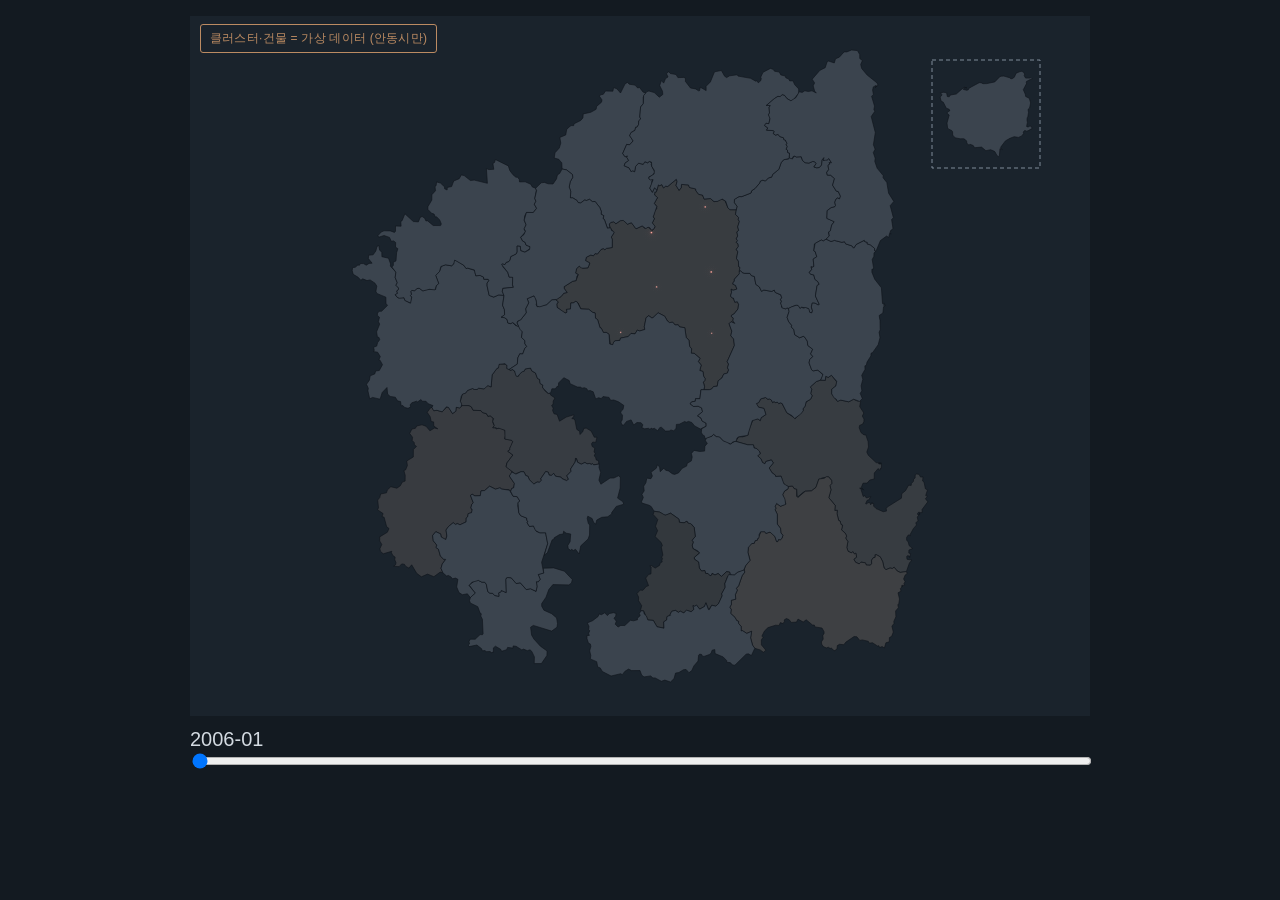
<file: index.html>
<!doctype html>
<html lang="ko">
<head>
  <meta charset="utf-8">
  <meta name="viewport" content="width=device-width, initial-scale=1">
  <title>산단 심박</title>
  <!-- 색은 전부 theme.css 의 :root 변수. 여기에 색값을 직접 쓰지 않는다. -->
  <link rel="stylesheet" href="./src/theme.css">
  <style>
    body { margin: 0; font-family: sans-serif;
           background: var(--ground); color: var(--ink); }
    #wrap { max-width: 900px; margin: 0 auto; padding: 16px; }
    /* 렌더링 주의: doctype + aspect-ratio 없으면 SVG 가 0x0 이 된다 */
    #map-box { position: relative; }
    #map { width: 100%; aspect-ratio: 900 / 700; display: block;
           background: var(--surface); }
    .region { stroke: var(--line); stroke-width: 0.6; cursor: pointer; pointer-events: all; }
    /* 호버 윤곽은 맨 위에 별도 path 로 덧그린다. fill 은 rate 를 나타내므로 손대지 않는다.
       지역 path 에 :hover 를 걸면 나중에 그려진 이웃 지역이 stroke 을 덮는다. */
    #hover-outline { fill: none; stroke: var(--hover); stroke-width: 1.6; pointer-events: none; }
    .no-data { fill: var(--no-data); }
    /* 클러스터 점 = 주인공. 점 하나 = 후광 + 알맹이 두 겹이고, 둘 다 중심에서
       바깥으로 떨어지는 radialGradient 다 (main.js 가 만든다).
       가산 합성이 발광의 핵심이다. 불투명한 빨간 원을 덮으면 물감이지만,
       값을 더하면 빛으로 읽힌다. plus-lighter 가 진짜 가산(bg + fg)이고,
       screen 은 흰색으로 압축돼 색이 탁해진다 — 그래서 screen 을 먼저 쓰고
       plus-lighter 로 덮어쓴다 (모르는 브라우저는 screen 에 머문다).
       윤곽선을 주지 않는다 — 검은 테를 두르면 스티커로 보인다.
       pointer-events 를 끊어야 점 위에서도 아래 지역의 호버·클릭이 그대로 산다. */
    #clusters { pointer-events: none; mix-blend-mode: screen;
                mix-blend-mode: plus-lighter; }
    /* 알맹이만 아주 살짝 흐린다. 반지름 1~3px 원의 계단이 드러나는 것만 막는
       정도다 — 후광을 흐림으로 만들지 않는다 (그러면 테두리가 남는다). */
    .dot-core { filter: url(#core-soft); }
    /* 호버한 지역 이름 — 지도 우상단 */
    #hover-name { position: absolute; top: 8px; right: 10px; font-size: 13px;
                  color: var(--ink-dim); pointer-events: none; }
    /* ⚠ 가상 데이터 표시. 클러스터·건물이 실데이터로 바뀌면 이 배지를 지운다.
       (detail.html 에도 같은 뜻의 배지가 따로 있다) */
    #mock-badge { position: absolute; top: 8px; left: 10px;
                  font-size: 12px; letter-spacing: 0.02em;
                  color: var(--alert); border: 1px solid var(--alert);
                  border-radius: 3px; padding: 5px 9px; pointer-events: none; }
    #inset-box { fill: none; stroke: var(--line-soft); stroke-width: 1; stroke-dasharray: 4 3; }
    #controls { margin-top: 12px; }
    #month { font-size: 20px; font-variant-numeric: tabular-nums; }
    #slider { width: 100%; }
  </style>
</head>
<body>
  <div id="wrap">
    <div id="map-box">
      <svg id="map" viewBox="0 0 900 700" xmlns="http://www.w3.org/2000/svg">
        <!-- 클러스터 점의 그라디언트는 main.js 가 여기에 넣는다 (점마다 하나씩,
             색이 health 에 따라 매 월 바뀌므로). -->
        <defs id="map-defs">
          <filter id="core-soft" x="-80%" y="-80%" width="260%" height="260%">
            <feGaussianBlur stdDeviation="0.28"/>
          </filter>
        </defs>
        <g id="regions"></g>
        <!-- ⚠ 가상 클러스터 (clusters.mock.json). 지역 뒤에 붙어 위에 그려진다. -->
        <g id="clusters"></g>
      </svg>
      <!-- ⚠ 클러스터 위기도와 건물 배치는 둘 다 가상 데이터다.
           실데이터로 교체하면 이 배지를 지운다. -->
      <div id="mock-badge" hidden>클러스터·건물 = 가상 데이터 (안동시만)</div>
      <div id="hover-name"></div>
    </div>
    <div id="controls">
      <div id="month">----–--</div>
      <input id="slider" type="range" min="0" max="0" value="0" step="1">
    </div>
  </div>
  <script type="module" src="./src/main.js"></script>
</body>
</html>
</file>
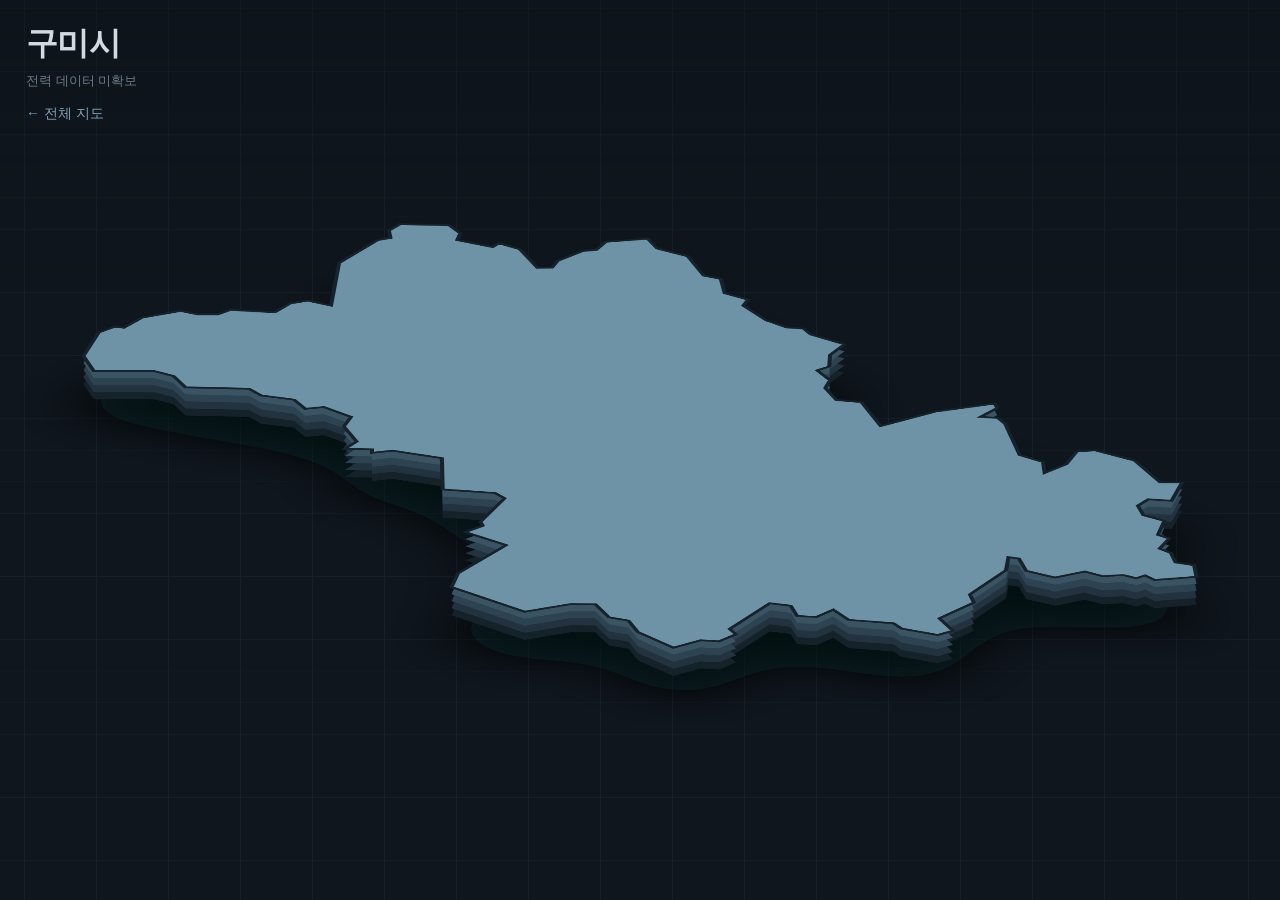
<file: detail.html>
<!doctype html>
<html lang="ko">
<head>
  <meta charset="utf-8">
  <meta name="viewport" content="width=device-width, initial-scale=1">
  <title>산단 심박 — 상세</title>
  <!-- 색은 전부 theme.css 의 :root 변수. 여기에 색값을 직접 쓰지 않는다. -->
  <link rel="stylesheet" href="./src/theme.css">
  <style>
    html, body { height: 100%; }
    body { margin: 0; font-family: sans-serif;
           background: var(--sunken); color: var(--ink);
           overflow: hidden; }

    #hud { position: fixed; top: 22px; left: 26px; z-index: 10; }
    #region-name { font-size: 32px; font-weight: 600; margin: 0; letter-spacing: -0.02em; }
    /* 나중에 업종·수치가 들어갈 자리 */
    #region-stat { font-size: 13px; color: var(--ink-faint); margin: 6px 0 12px; }
    /* ⚠ 가상 클러스터 범례. 어느 덩어리가 어느 업종인지 확인하는 용도다.
       땅 위에 글자를 얹으면 rotateX 에 눌려 읽히지 않으므로 HUD 에 둔다. */
    #cluster-legend { list-style: none; margin: 0 0 14px; padding: 0;
                      font-size: 12px; color: var(--ink-dim); }
    #cluster-legend li { margin: 2px 0; font-variant-numeric: tabular-nums; }
    #cluster-legend .n { color: var(--ink-faint); }
    #back { color: var(--accent); font-size: 14px; text-decoration: none; }
    #back:hover { text-decoration: underline; }

    #wrap { position: relative; width: 100%; height: 100%; }

    /* 2.5D: 직교 투영. perspective 를 주지 않는다 — 큰 평면에 걸면 키스톤 왜곡이
       생겨 판이 휘어 보인다. 아이소메트릭은 평행선이 유지되는 투영이다. */
    #stage { position: absolute; inset: 0; overflow: hidden; }

    /* rotateX 만 쓴다. rotateZ 를 걸면 평면이 자기 안에서 돌아가 바닥 격자선이
       대각선이 되고 지형도 비스듬히 눕는다 — 모형도처럼 보이려면 축 정렬이 맞아야
       한다. rotateZ 가 없으므로 격자 가로선은 완전히 수평, 세로선은 수직이다.
       또 이 덕분에 상자에서 보이는 면이 윗면·앞면 둘뿐이라 폴리곤 2개로 그릴 수 있다.

       rotateX(64°) 로 세로가 cos(64°)≈0.438 배 눌린다. #tilt 를 #stage 높이 그대로
       두면 평면이 화면 세로의 44% 밖에 안 되므로, 눌리는 만큼 미리 늘려 둔다.
       100% / 0.438 ≈ 228% → top/bottom 각각 -64%. 음수 inset 이라 위아래로
       똑같이 넘치고, 결과적으로 중앙에 온다. **각도를 바꾸면 이 값도 같이
       바꿔야 한다** — 안 바꾸면 판이 화면 세로를 못 채우거나 잘린다. (rotateZ 가 없어 가로 넘침 보정이
       필요없다 — 예전처럼 배율을 깎지 않는다.)
       #land 에 aspect-ratio 를 주면 #stage 보다 높아져 overflow 에 걸리므로 주지 않는다. */
    #tilt { position: absolute; left: 0; right: 0; top: -64%; bottom: -64%;
            transform: rotateX(64deg); transform-origin: 50% 50%; }

    /* 바닥면 — #tilt 와 같은 평면에 누워 있다. 여백이 빈 곳이 아니라 공간으로
       보이게 하는 게 목적이라 #tilt 보다 훨씬 크게 뺀다. #stage 가 잘라준다.
       땅보다 훨씬 낮은 명도. 먼 쪽(위) 끝은 mask 로 흐려 지평선을 감춘다. */
    #floor { position: absolute; left: -150%; right: -150%; top: -150%; bottom: -150%;
             background:
               repeating-linear-gradient(to right,  var(--floor-line) 0 1px, transparent 1px 72px),
               repeating-linear-gradient(to bottom, var(--floor-line) 0 1px, transparent 1px 72px),
               var(--floor);
             /* mask 의 #000 은 팔레트 색이 아니라 알파 스톱(불투명)이다. 변수로 빼지 않는다. */
             -webkit-mask-image: linear-gradient(to bottom, transparent 30%, #000 46%);
             mask-image: linear-gradient(to bottom, transparent 30%, #000 46%); }

    /* viewBox 를 bbox 보다 넉넉히 잡으므로 외곽선 전체가 프레임 안에 들어온다 */
    #land { position: absolute; inset: 0; display: block; width: 100%; height: 100%; }

    /* flood-color 는 SVG 속성으로는 var() 를 못 받는다 → CSS 로 건다 */
    #ground-shadow feDropShadow { flood-color: var(--shadow); flood-opacity: 0.85; }

    /* ⚠ 건물은 buildings.mock.json 의 가상 데이터다. 실데이터로 교체하면
       이 배지와 #mock-badge 관련 코드를 전부 지운다. */
    #mock-badge { position: fixed; top: 22px; right: 26px; z-index: 10;
                  font-size: 12px; letter-spacing: 0.02em;
                  color: var(--alert); border: 1px solid var(--alert);
                  border-radius: 3px; padding: 5px 9px; }

    #err { position: fixed; bottom: 16px; left: 26px; color: var(--alert); font-size: 13px;
           margin: 0; }
  </style>
</head>
<body>
  <!-- ⚠ 가상 데이터 표시. 건물이 실데이터로 바뀌면 이 배지를 지운다. -->
  <div id="mock-badge" hidden>건물 = 가상 데이터</div>
  <div id="hud">
    <h1 id="region-name">…</h1>
    <p id="region-stat">전력 데이터 미확보</p>
    <ul id="cluster-legend"></ul>
    <a id="back" href="index.html">← 전체 지도</a>
  </div>
  <div id="wrap">
    <div id="stage">
      <div id="tilt">
        <div id="floor"></div>
        <svg id="land" xmlns="http://www.w3.org/2000/svg">
          <defs>
            <!-- 맨 아래층에만 걸어서 땅이 바닥에 놓인 느낌을 만든다.
                 필터 영역을 넉넉히 잡아야 그림자가 bbox 에서 잘리지 않는다. -->
            <filter id="ground-shadow" x="-40%" y="-40%" width="180%" height="180%">
              <feDropShadow dx="0" dy="7" stdDeviation="5"/>
            </filter>
            <!-- ⚠ 가상 단지 바닥의 마감. 모양 자체는 detail.js 가 만든다
                 (건물 앞치마 + 건물끼리 잇는 목). 여기서는 이어붙인 자리의
                 각을 죽이고 경계를 다시 또렷하게 만드는 일만 한다.
                 흐림 → 알파 문턱 = 도형들의 합집합을 하나의 매끈한 외곽으로.
                 예전에는 dilate/erode(모폴로지 닫기)로 모양까지 만들었는데,
                 그러면 건물 사이가 통째로 메워지거나(답답함) 반대로 고리 안쪽에
                 **구멍**이 남고 멀리 떨어진 건물이 **고립**됐다. 둘 다 모폴로지로는
                 막을 수 없다 — 그래서 모양을 기하로 직접 만든다. -->
            <filter id="site-smooth" x="-15%" y="-15%" width="130%" height="130%">
              <feGaussianBlur stdDeviation="1.4"/>
              <feComponentTransfer>
                <feFuncA type="discrete" tableValues="0 1"/>
              </feComponentTransfer>
            </filter>
          </defs>
          <g id="layers"></g>
          <!-- ⚠ 가상 단지 바닥. 건물보다 먼저 그려 깔개가 되게 한다. -->
          <g id="pads"></g>
          <!-- ⚠ 가상 건물 (buildings.mock.json). 땅보다 뒤에 있어야 위에 그려진다. -->
          <g id="buildings"></g>
        </svg>
      </div>
    </div>
    <p id="err"></p>
  </div>
  <script type="module" src="./src/detail.js"></script>
</body>
</html>
</file>
<file: src/theme.css>
/* 팔레트 한 곳. index.html / detail.html 이 공유한다.
   순무채색 검정을 쓰지 않는다 — 전부 210° 근처 청색이 도는 잉크 계열이라
   "금융 터미널"이 아니라 "관측 장비 / 도면"으로 읽힌다.
   색값은 여기에만 쓴다. JS 는 src/theme.js 의 cssRGB() 로 읽어간다. */
:root {
  /* 배경 층 — 깊을수록 어둡다 */
  --ground:     #131A21;  /* index 페이지 바닥 */
  --surface:    #1A232C;  /* 지도 판 */
  --sunken:     #0D1319;  /* detail 페이지 바닥 (가장 깊음) */
  --floor:      #0F161D;  /* 2.5D 바닥면 */
  --floor-line: #18212B;  /* 바닥 격자선 */

  /* 선 */
  --line:      #0E141A;  /* 지역 경계 */
  --line-soft: #7E8B98;  /* inset 점선 박스 */

  /* 글자 — 순백(#fff) 쓰지 않는다 */
  --ink:       #D3DAE1;
  --ink-dim:   #9AA6B2;
  --ink-faint: #6C7A88;
  --accent:    #7FA0BA;  /* 링크 */
  --alert:     #BC8B62;  /* 오류 메시지 */
  --hover:     #DCE4EC;  /* 호버 윤곽 */

  /* 땅 (2.5D) */
  --land-top:      #6E92A6;  /* 윗면 — 청회색 */
  --land-side:     #16222C;  /* 두께 맨 아래층 */
  --land-side-lit: #3A5464;  /* 두께 맨 위층 */
  --shadow:        #05080B;

  /* 건물 (2.5D) — ⚠ 지금 세워지는 건물은 buildings.mock.json 의 가상 데이터다.
     땅과 확실히 구분되는 밝은 회청색. 실데이터로 바꿔도 색은 그대로 쓴다. */
  --bldg-top:  #B4C0CA;  /* 옥상 */
  /* 앵커(중심 대기업) 옥상. 한 단 밝다 — 앵커와 위성의 차이는 크기·높이·명도로만
     표현한다. 둘을 잇는 선은 그리지 않는다 (근거 데이터가 없다). */
  --bldg-anchor-top: #D6DFE6;
  --cluster-pad: #5C7C8E;  /* 단지 바닥. 땅 윗면보다 한 단 어둡다 */
  --bldg-high: #7C8B98;  /* 벽 위쪽 */
  --bldg-low:  #26323C;  /* 벽 아래쪽 (땅에 닿는 곳) */

  /* rate 발산형 매핑. main.js 가 이 세 값 사이를 RGB 선형 보간한다.
     rate<=0.70 → --decline, rate=1.0 → --neutral, rate>=1.30 → --growth.
     채도를 낮게 유지한다. 선명해지면 지도가 신호등처럼 보인다. */
  --decline: #A85E43;
  --neutral: #414A54;
  --growth:  #4C7B99;

  --no-data: #3B444E;  /* hasData=false */

  /* 클러스터 위기도(health) 매핑. rate 색과 섞어 쓰지 않는다 — health 는 0~1
     단조 스케일이고 rate 는 1.0 중심 발산형이다. 같은 색을 공유하면 지도에서
     두 층이 같은 뜻으로 읽힌다.
     세 값 다 **같은 적색 계열**이고 밝기만 다르다. 색상까지 돌리면(빨강→파랑)
     점이 여러 종류처럼 보인다 — 지금은 종류가 아니라 세기를 보여준다.
     health 낮음(위기) = 뜨겁게 발광하는 빨강 → --health-crit
     health 높음(차분) = 꺼져가는 벽돌빛      → --health-ok */
  --health-crit: #FF5335;
  --health-mid:  #C74630;
  --health-ok:   #7A3A31;
}
</file>
